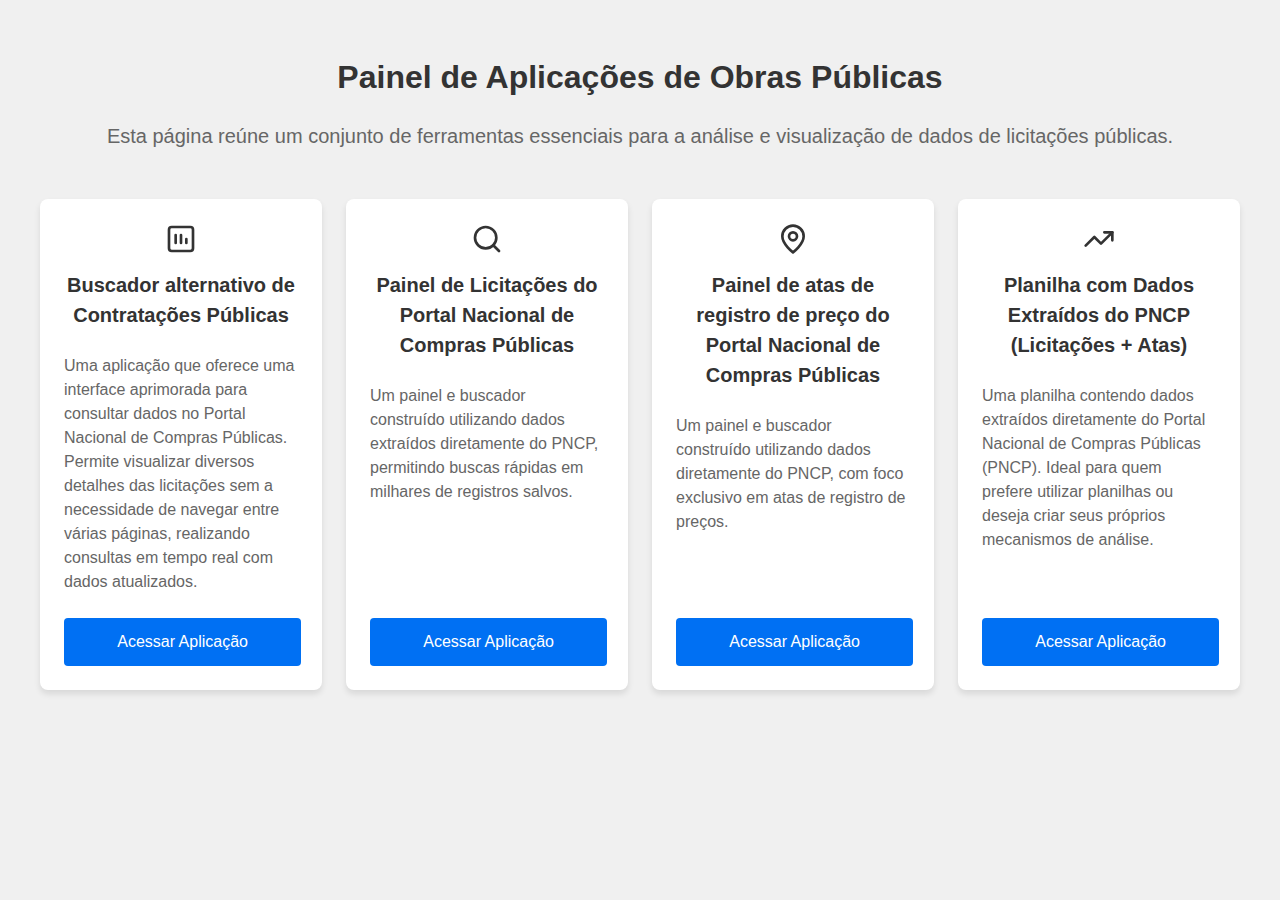
<file: pagina/index.html>
<!DOCTYPE html>
<html lang="pt-BR">
<head>
    <meta charset="UTF-8">
    <meta name="viewport" content="width=device-width, initial-scale=1.0">
    <title>Painel de Aplicações de Obras Públicas</title>
    <link rel="stylesheet" href="styles.css">
</head>
<body>
    <div class="container">
        <header>
            <h1>Painel de Aplicações de Obras Públicas</h1>
            <p>Esta página reúne um conjunto de ferramentas essenciais para a análise e visualização de dados de licitações públicas. </p>
        </header>
        <div class="grid">
            <div class="card">
                <div class="card-header">
                    <svg xmlns="http://www.w3.org/2000/svg" width="32" height="32" viewBox="0 0 24 24" fill="none" stroke="currentColor" stroke-width="2" stroke-linecap="round" stroke-linejoin="round" class="icon"><rect width="18" height="18" x="3" y="3" rx="2"/><path d="M8 15v-6"/><path d="M12 15V9"/><path d="M16 15v-3"/></svg>
                    <h2>Buscador alternativo de Contratações Públicas</h2>
                </div>
                <div class="card-content">
                    <p>Uma aplicação que oferece uma interface aprimorada para consultar dados no Portal Nacional de Compras Públicas. Permite visualizar diversos detalhes das licitações sem a necessidade de navegar entre várias páginas, realizando consultas em tempo real com dados atualizados.</p>
                </div>
                <div class="card-footer">
                    <a href="https://repositorio-nacional-licitacoes.streamlit.app/" class="button">Acessar Aplicação</a>
                </div>
            </div>
            <div class="card">
                <div class="card-header">
                    <svg xmlns="http://www.w3.org/2000/svg" width="32" height="32" viewBox="0 0 24 24" fill="none" stroke="currentColor" stroke-width="2" stroke-linecap="round" stroke-linejoin="round" class="icon"><circle cx="11" cy="11" r="8"/><path d="m21 21-4.3-4.3"/></svg>
                    <h2>Painel de Licitações do Portal Nacional de Compras Públicas</h2>
                </div>
                <div class="card-content">
                    <p>Um painel e buscador construído utilizando dados extraídos diretamente do PNCP, permitindo buscas rápidas em milhares de registros salvos.</p>
                </div>
                <div class="card-footer">
                    <a href="https://lookerstudio.google.com/u/0/reporting/5413c554-7852-46d4-84cf-edd7cdecb2e8/page/wWYBE" class="button">Acessar Aplicação</a>
                </div>
            </div>
            <div class="card">
                <div class="card-header">
                    <svg xmlns="http://www.w3.org/2000/svg" width="32" height="32" viewBox="0 0 24 24" fill="none" stroke="currentColor" stroke-width="2" stroke-linecap="round" stroke-linejoin="round" class="icon"><path d="M20 10c0 6-8 12-8 12s-8-6-8-12a8 8 0 0 1 16 0Z"/><circle cx="12" cy="10" r="3"/></svg>
                    <h2>Painel de atas de registro de preço do Portal Nacional de Compras Públicas</h2>
                </div>
                <div class="card-content">
                    <p>Um painel e buscador construído utilizando dados diretamente do PNCP, com foco exclusivo em atas de registro de preços.</p>
                </div>
                <div class="card-footer">
                    <a href="https://lookerstudio.google.com/reporting/c1f5dfb7-7c50-4863-b9db-0a42e5a489a9" class="button">Acessar Aplicação</a>
                </div>
            </div>
            <div class="card">
                <div class="card-header">
                    <svg xmlns="http://www.w3.org/2000/svg" width="32" height="32" viewBox="0 0 24 24" fill="none" stroke="currentColor" stroke-width="2" stroke-linecap="round" stroke-linejoin="round" class="icon"><path d="m22 7-8.5 8.5-5-5L2 17"/><path d="M16 7h6v6"/></svg>
                    <h2>Planilha com Dados Extraídos do PNCP (Licitações + Atas)</h2>
                </div>
                <div class="card-content">
                    <p>Uma planilha contendo dados extraídos diretamente do Portal Nacional de Compras Públicas (PNCP). Ideal para quem prefere utilizar planilhas ou deseja criar seus próprios mecanismos de análise.</p>
                </div>
                <div class="card-footer">
                    <a href="https://docs.google.com/spreadsheets/d/1NlEl3OAdHG4_Obqdl-KB1km8ILzl_hExottC-G8S3bM/edit?gid=266803165#gid=266803165" class="button">Acessar Aplicação</a>
                </div>
            </div>
        </div>
    </div>
    <script src="script.js"></script>
</body>
</html>
</file>
<file: pagina/styles.css>
body {
    font-family: -apple-system, BlinkMacSystemFont, "Segoe UI", Roboto, "Helvetica Neue", Arial, sans-serif;
    line-height: 1.5;
    color: #333;
    margin: 0;
    padding: 0;
    background-color: #f0f0f0;
}

.container {
    max-width: 1200px;
    margin: 0 auto;
    padding: 2rem 1rem;
}

header {
    text-align: center;
    margin-bottom: 3rem;
}

h1 {
    font-size: 2rem;
    margin-bottom: 1rem;
}

header p {
    font-size: 1.25rem;
    color: #666;
}

.grid {
    display: grid;
    grid-template-columns: repeat(auto-fit, minmax(250px, 1fr));
    gap: 1.5rem;
}

.card {
    background-color: #fff;
    border-radius: 0.5rem;
    box-shadow: 0 4px 6px rgba(0, 0, 0, 0.1);
    display: flex;
    flex-direction: column;
}

.card-header {
    padding: 1.5rem;
    text-align: center;
}

.icon {
    margin-bottom: 0.5rem;
}

h2 {
    font-size: 1.25rem;
    margin: 0;
}

.card-content {
    padding: 0 1.5rem;
    flex-grow: 1;
}

.card-content p {
    margin: 0;
    color: #666;
}

.card-footer {
    padding: 1.5rem;
}

.button {
    display: block;
    width: 100%;
    padding: 0.75rem 0.1rem;
    background-color: #0070f3;
    color: #fff;
    text-align: center;
    text-decoration: none;
    border-radius: 0.25rem;
    transition: background-color 0.
</file>
